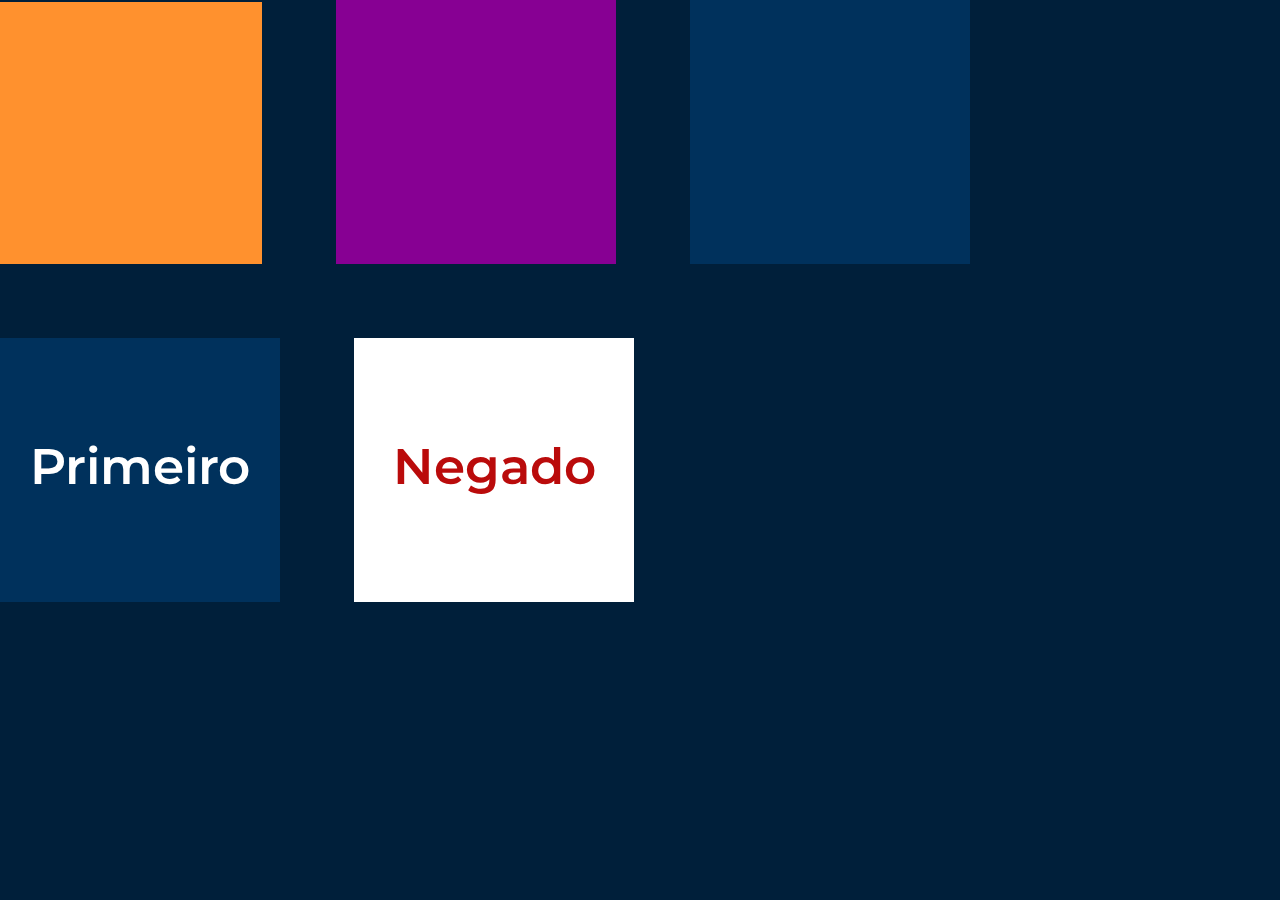
<file: DESAFIOS/exercicio-1/index.html>
<!DOCTYPE html>
<html lang="en">
<head>
    <meta charset="UTF-8">
    <meta http-equiv="X-UA-Compatible" content="IE=edge">
    <meta name="viewport" content="width=device-width, initial-scale=1.0">
    <link rel="stylesheet" href="css/style.css">
    <link rel="preconnect" href="https://fonts.googleapis.com">
<link rel="preconnect" href="https://fonts.gstatic.com" crossorigin>
<link href="https://fonts.googleapis.com/css2?family=Montserrat:ital,wght@0,100;0,200;0,300;0,400;0,500;0,600;0,700;0,800;0,900;1,100;1,200;1,300;1,400;1,500;1,600;1,700;1,800;1,900&family=Poppins:ital,wght@1,300&display=swap" rel="stylesheet">
    <title>Desafio-1</title>
</head>
<body>
    <nav>
        <div class="divSuperior-1"></div>

        <div class="divSuperior-2"></div>

        <div class="divSuperior"></div>
        <br>
        <div class="divInferior">
            <p>Primeiro</p>
        </div>

        <div class="divInferior-2">
            <P>Negado</P>
        </div>

    </nav>





    
</body>
</html>
</file>
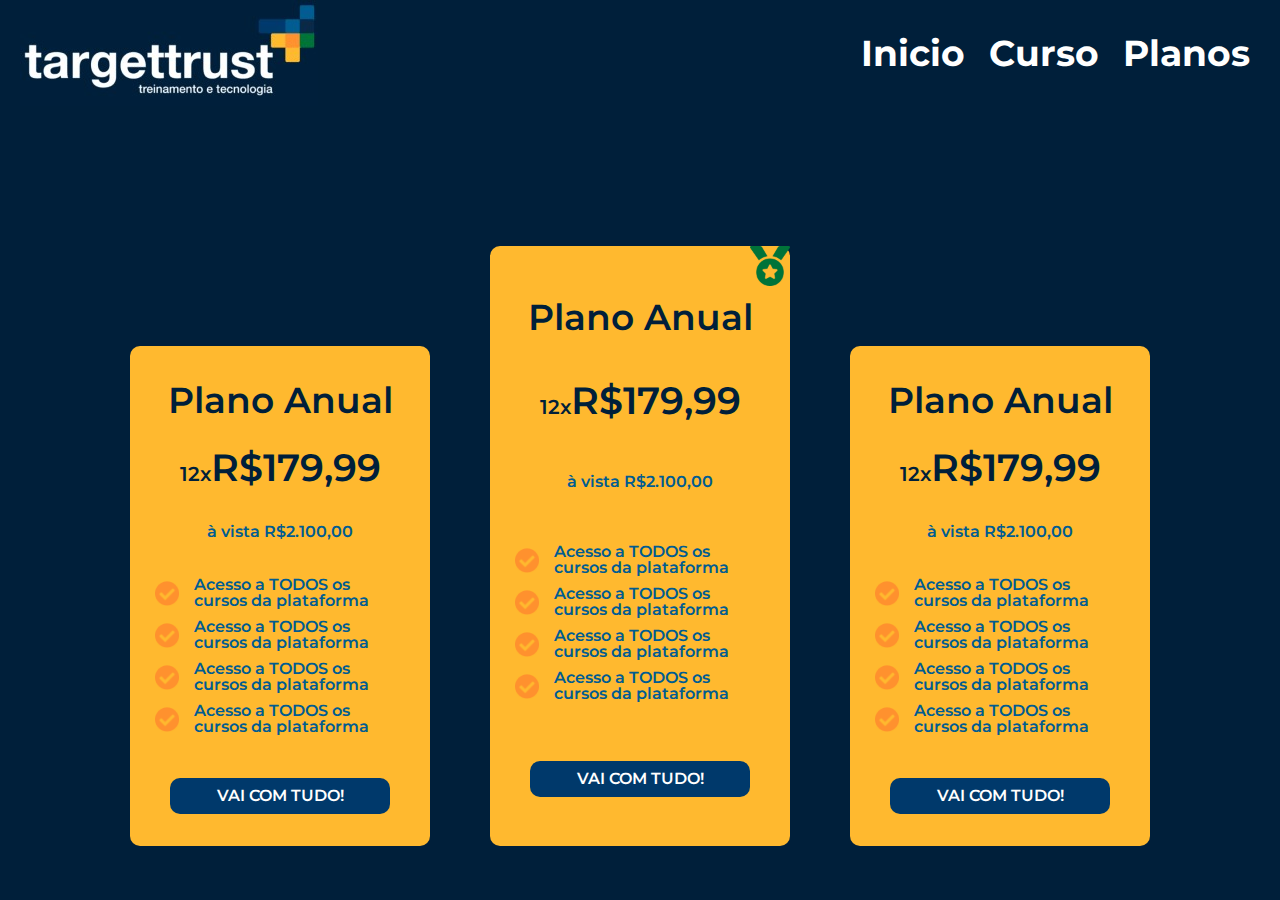
<file: DESAFIOS/exercicio-3/index.html>
<!DOCTYPE html>
<html lang="en">
    <head>
        <meta charset="UTF-8">
        <meta http-equiv="X-UA-Compatible" content="IE=edge">
        <meta name="viewport" content="width=device-width, initial-scale=1.0">
        <link rel="stylesheet" href="./css/style.css">
        <title>TargtTrust</title>
    </head>
        <body>
            <header>
                <nav>
                    <img src="./img/logo.png" alt="Logo TargtTrust">
                    <div>
                        <a class="menu-link" href="#"> Inicio</a>
                        <a class="menu-link" href="#"> Curso</a>
                        <a class="menu-link" href="#"> Planos</a>
                    </div>
                </nav>
            </header>
            <main>
                <div class="card">
                    <h1>Plano Anual</h1>
                    <h2><span>12x</span>R$179,99</h2>
                    <h3>à vista R$2.100,00</h3>  
                
                    <div class="detalhes">
                        <div class="detalhes-item">
                            <img src="./img/check.png" alt="Icone de Check">
                            <p>Acesso a TODOS os cursos da plataforma</p>
                        </div>
                        <div class="detalhes-item">
                            <img src="./img/check.png" alt="Icone de Check">
                            <p>Acesso a TODOS os cursos da plataforma</p>
                        </div>
                        <div class="detalhes-item">
                            <img src="./img/check.png" alt="Icone de Check">
                            <p>Acesso a TODOS os cursos da plataforma</p>
                        </div>
                        <div class="detalhes-item">
                            <img src="./img/check.png" alt="Icone de Check">
                            <p>Acesso a TODOS os cursos da plataforma</p>
                        </div>
                        
                    </div>

                    <a class="botao" href="#">VAI COM TUDO!</a>
                </div>
                <div class="card card-top">
                    <img class="card-icone" src="./img/medalha.png" alt="">
                    <h1>Plano Anual</h1>
                    <h2><span>12x</span>R$179,99</h2>
                    <h3>à vista R$2.100,00</h3>  
                
                    <div class="detalhes">
                        <div class="detalhes-item">
                            <img src="./img/check.png" alt="Icone de Check">
                            <p>Acesso a TODOS os cursos da plataforma</p>
                        </div>
                        <div class="detalhes-item">
                            <img src="./img/check.png" alt="Icone de Check">
                            <p>Acesso a TODOS os cursos da plataforma</p>
                        </div>
                        <div class="detalhes-item">
                            <img src="./img/check.png" alt="Icone de Check">
                            <p>Acesso a TODOS os cursos da plataforma</p>
                        </div>
                        <div class="detalhes-item">
                            <img src="./img/check.png" alt="Icone de Check">
                            <p>Acesso a TODOS os cursos da plataforma</p>
                        </div>
                        
                    </div>

                    <a class="botao" href="#">VAI COM TUDO!</a>
                </div>
                <div class="card">
                    <h1>Plano Anual</h1>
                    <h2><span>12x</span>R$179,99</h2>
                    <h3>à vista R$2.100,00</h3>  
                
                    <div class="detalhes">
                        <div class="detalhes-item">
                            <img src="./img/check.png" alt="Icone de Check">
                            <p>Acesso a TODOS os cursos da plataforma</p>
                        </div>
                        <div class="detalhes-item">
                            <img src="./img/check.png" alt="Icone de Check">
                            <p>Acesso a TODOS os cursos da plataforma</p>
                        </div>
                        <div class="detalhes-item">
                            <img src="./img/check.png" alt="Icone de Check">
                            <p>Acesso a TODOS os cursos da plataforma</p>
                        </div>
                        <div class="detalhes-item">
                            <img src="./img/check.png" alt="Icone de Check">
                            <p>Acesso a TODOS os cursos da plataforma</p>
                        </div>
                        
                    </div>

                    <a class="botao" href="#">VAI COM TUDO!</a>
                </div>
            </main>
        </body>
</html>
</file>
<file: DESAFIOS/exercicio-1/css/style.css>
*{
    margin: 0;
    padding: 0;
    box-sizing: border-box;
}

body, html, nav{
    height: 100%;
    width: 100%;
    background: rgba(0, 31, 58, 1);

}

div{
    width: 280px;
    height: 264px;
    background: rgba(0, 57, 107, 0.7);
    /* Deixar os containers lado a lado */
    display: inline-block; 
    margin-right: 70PX; 
    margin-bottom: 70px;
    font-family: 'Montserrat', sans-serif;
    color: white;
    font-size: 50px;
    font-weight: 600;
    text-align: center;
}

.divSuperior-1{
    background: rgba(255, 145, 46, 1);

}

.divSuperior-2{
    background: rgba(135, 0, 147, 1);
   
}

p{
    margin-top: 35%;
}

:not(
    .divInferior, .divSuperior, .divSuperior-1, .divSuperior-2, p, body, html, nav){
    color: rgba(186, 11, 11, 1);
    background: white;
}

:not(.divInferior, .divSuperior, .divInferior-2, .divSuperior-2, p, body, html, nav){
    width: 262px;
    height: 262px;
}
</file>
<file: DESAFIOS/exercicio-3/css/style.css>
@import url(reset.css);
@import url("https://fonts.googleapis.com/css2?family=Montserrat:wght@400;500;600;700&display=swap");
body {
  background: #001f3a;
  width: 100%;
  height: 100%;
  font-family: 'Montserrat';
}

nav {
  display: flex;
  justify-content: space-between;
  padding: 0 20px;
  align-items: center;
  flex-wrap: wrap;
}

.logo {
  max-width: 100%;
  height: 106px;
}

.menu-link {
  text-decoration: none;
  font-weight: bold;
  font-size: 36px;
  line-height: 44px;
  color: #fff;
  padding: 0 10px;
}

main {
  display: flex;
  justify-content: center;
  align-items: flex-end;
  flex-wrap: wrap;
  height: calc(100vh - 130px);
}

.card {
  width: 300px;
  height: 500px;
  background: #ffb92f;
  border-radius: 10px;
  display: flex;
  flex-direction: column;
  align-items: center;
  justify-content: space-evenly;
  margin: 30px;
}

.card h1 {
  font-weight: 600;
  font-size: 36px;
  line-height: 44px;
  color: #001f3a;
}

.card h2 {
  font-weight: 600;
  font-size: 38px;
  line-height: 26px;
  color: #001f3a;
}

.card h3 {
  font-weight: 600;
  font-size: 16px;
  line-height: 26px;
  color: #005c91;
}

.card span {
  font-size: 20px;
}

.card-top {
  height: 600px;
  position: relative;
}

.card-icone {
  width: 40px;
  height: 40px;
  position: absolute;
  top: 0;
  right: 0;
}

.detalhes {
  display: flex;
  flex-direction: column;
  width: 250px;
  justify-content: space-around;
}

.detalhes-item {
  display: flex;
  justify-content: space-around;
  align-items: center;
  margin-bottom: 10px;
}

.detalhes-item img {
  width: 25px;
  height: 25px;
  margin-right: 15px;
}

.detalhes-item p {
  font-weight: 600;
  color: #005c91;
}

.botao {
  width: 200px;
  background: #00396b;
  border-radius: 10px;
  text-decoration: none;
  padding: 10px;
  text-align: center;
  color: #fff;
  font-weight: 600;
}
</file>
